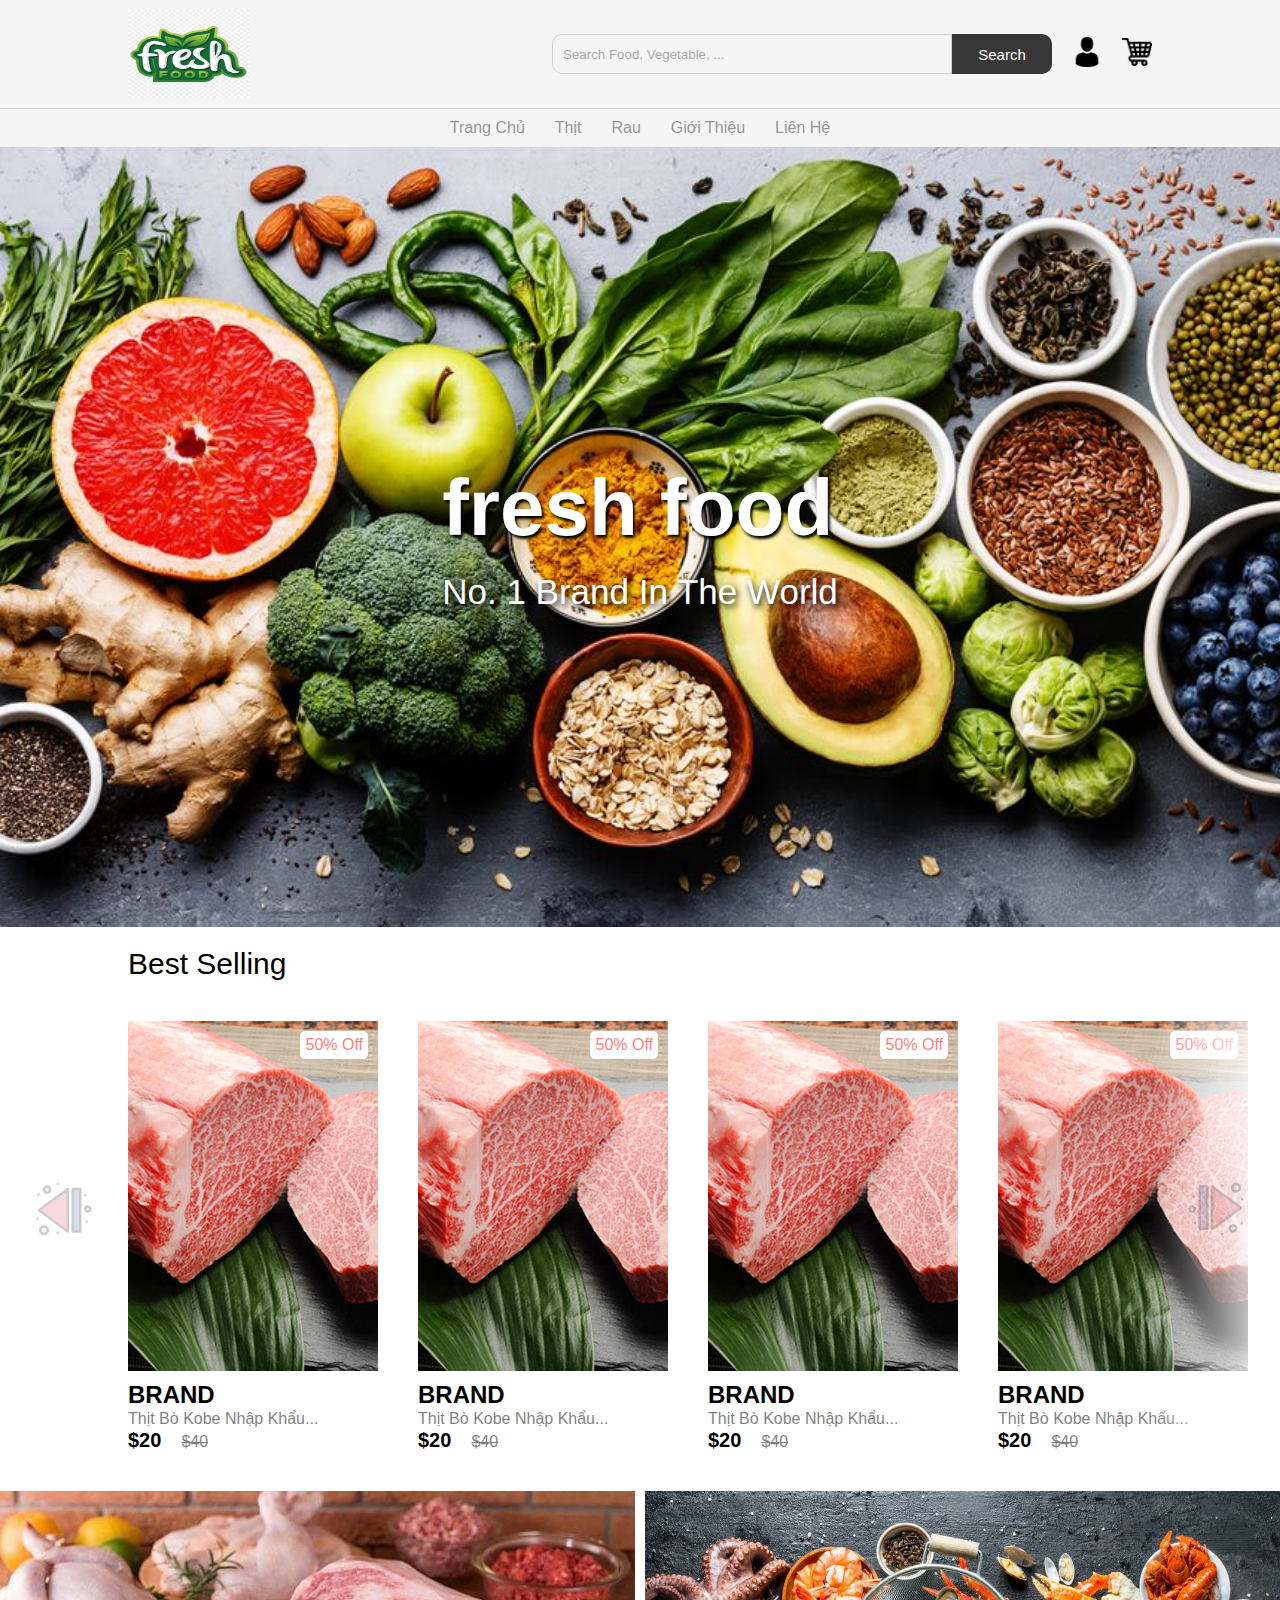
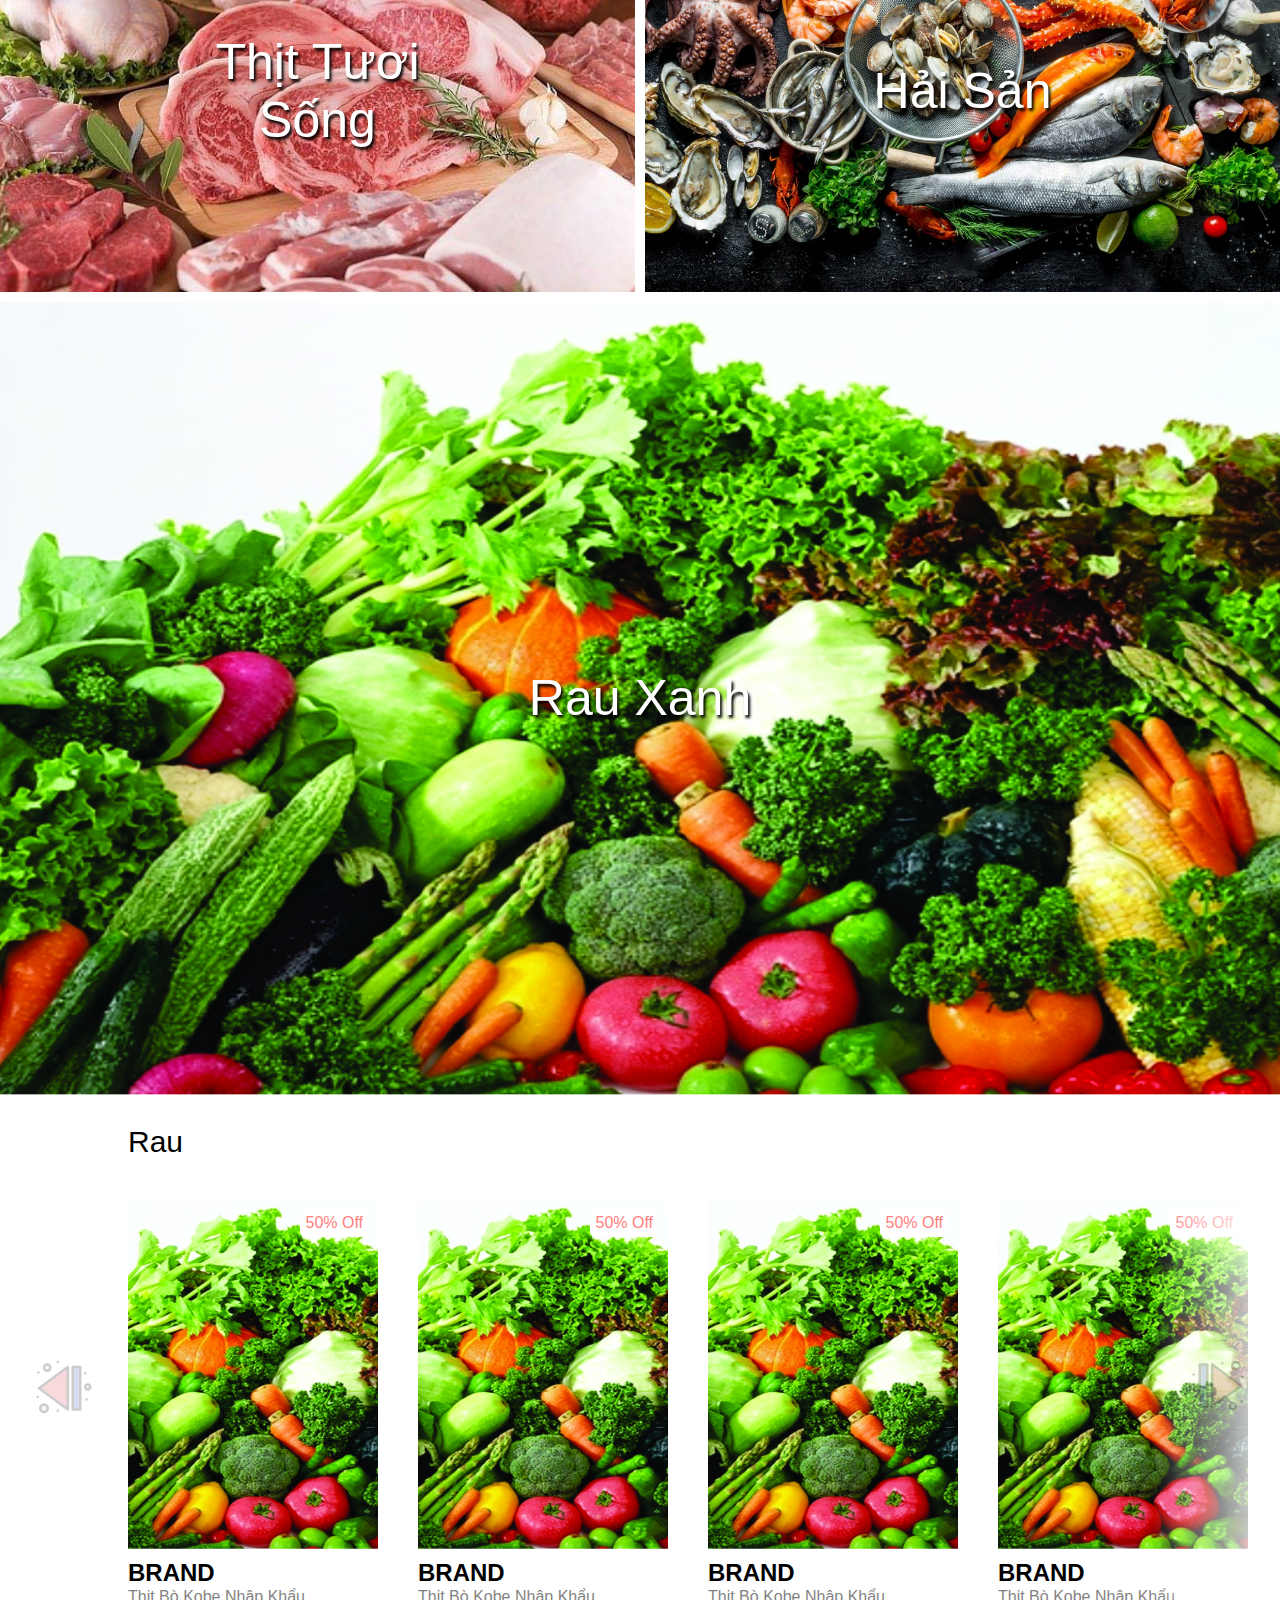
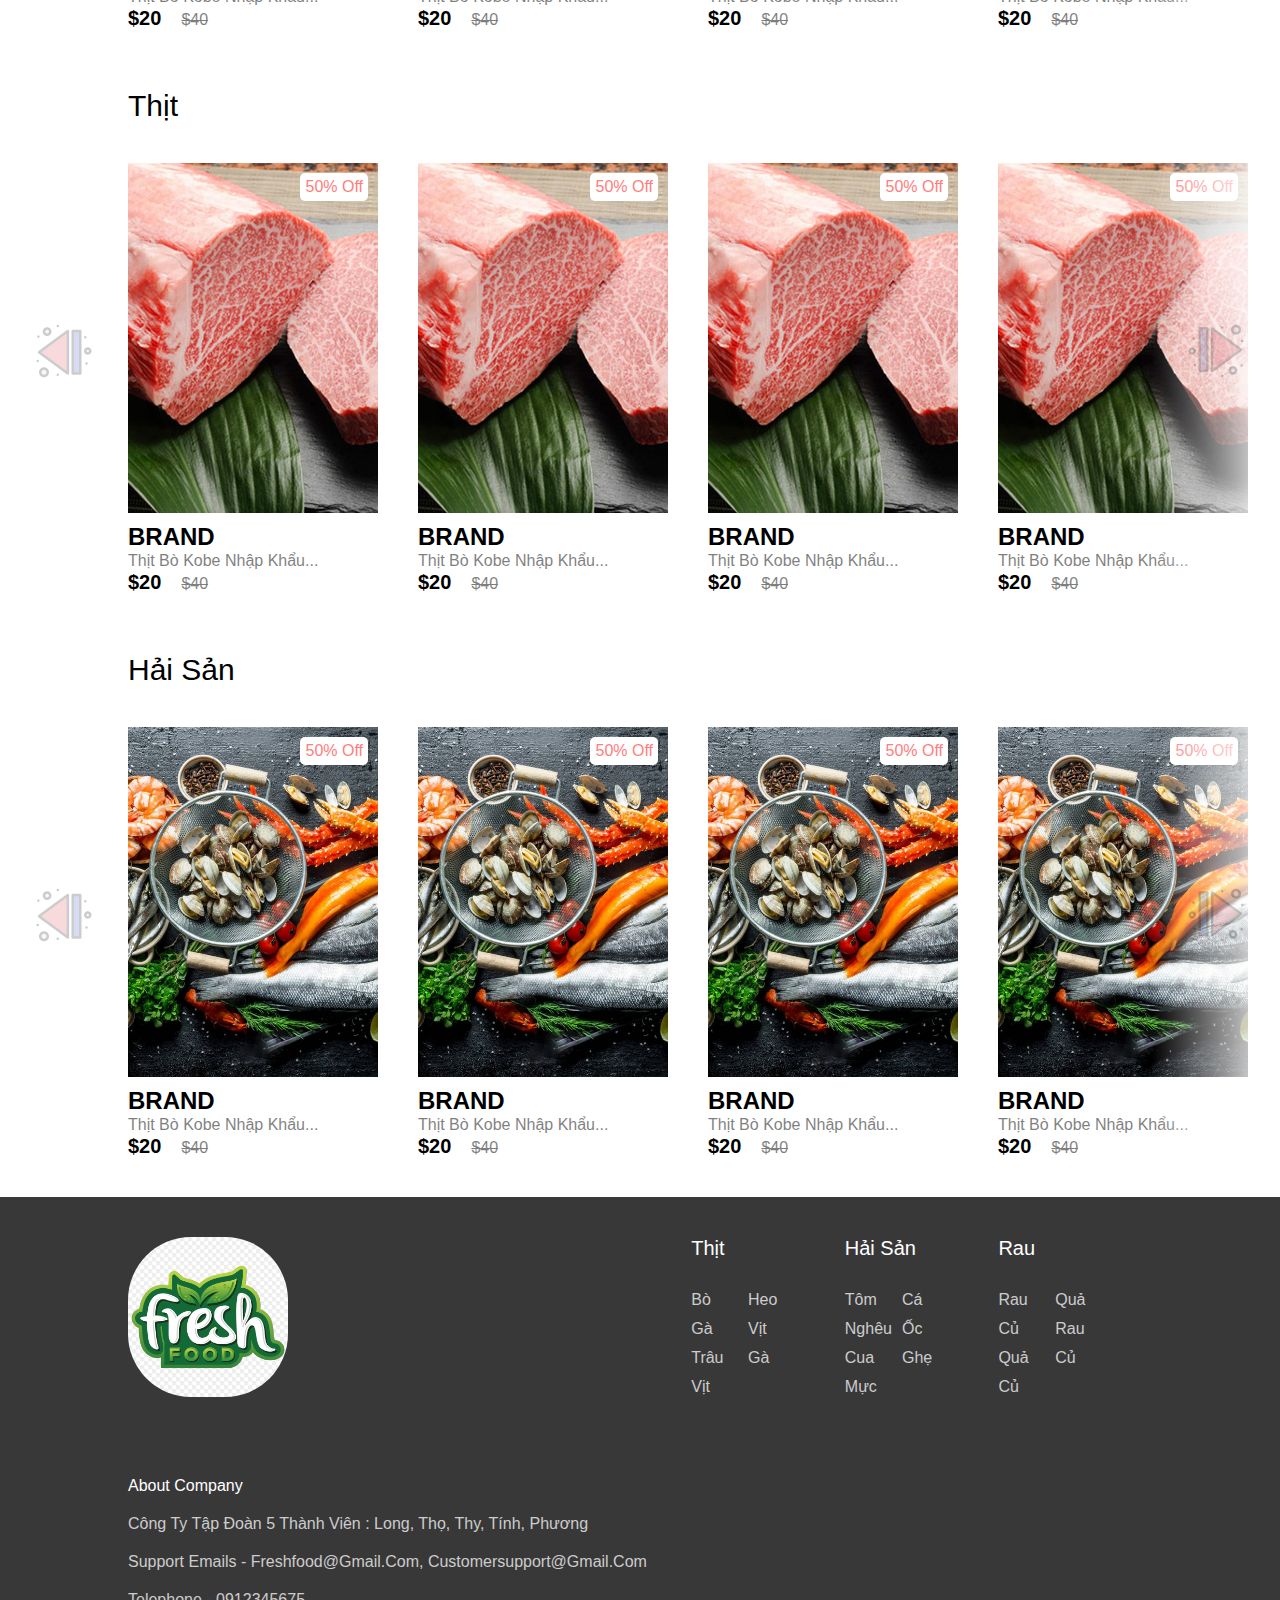
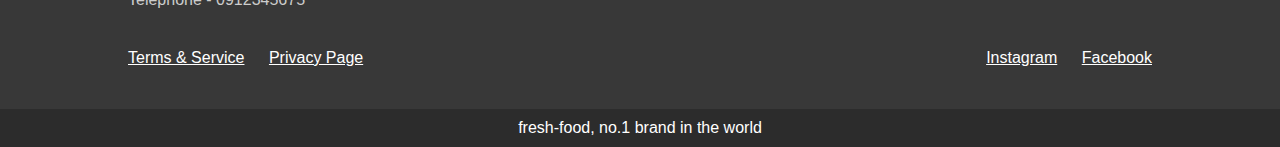
<file: index.html>
<!DOCTYPE html>
<html>
    <head>
        <meta charset="UTF-8" >
        <meta http-equiv="X-UA-Compatible" content="IE=edge">
        <meta name="viewport" content="width=device-width, initial-scale=1.0">
        <title>shop bán hàng</title>
        <link rel="stylesheet"  href="css/home.css">
    </head>
    <body>
       <nav class="navbar"></nav>

       <!-- hero section -->
       <header class="hero-section">
            <div class="content">
                <h1 class="logo">fresh food</h1>
                <p class="sub-heading">no. 1 brand in the world</p>
            </div>
       </header>

       <!-- cards-container -->
       <section class="product">
            <h2 class="product-category">best selling</h2>
            <button class="pre-btn"><img src="image/icons8-arrow-64.png" alt=""></button>
            <button class="nxt-btn"><img src="image/icons8-arrow-64.png" alt=""></button>
            <div class="product-container">
                <div class="product-card">
                    <div class="product-image">
                        <span class="discount-tag">50% off</span>
                        <img src="image/thit-bo-kobe.jpg" class="product-thumb" alt="thit-bo-kobe">
                        <button class="card-btn">add to whislist</button>
                    </div>
                    <div class="product-info">
                        <h2 class="product-brand">brand</h2>
                        <p class="product-short-des">thịt bò kobe nhập khẩu...</p>
                        <span class="price">$20</span><span class="actual-price">$40</span>
                    </div>
                </div>
                <div class="product-card">
                    <div class="product-image">
                        <span class="discount-tag">50% off</span>
                        <img src="image/thit-bo-kobe.jpg" class="product-thumb" alt="thit-bo-kobe">
                        <button class="card-btn">add to whislist</button>
                    </div>
                    <div class="product-info">
                        <h2 class="product-brand">brand</h2>
                        <p class="product-short-des">thịt bò kobe nhập khẩu...</p>
                        <span class="price">$20</span><span class="actual-price">$40</span>
                    </div>
                </div>
                <div class="product-card">
                    <div class="product-image">
                        <span class="discount-tag">50% off</span>
                        <img src="image/thit-bo-kobe.jpg" class="product-thumb" alt="thit-bo-kobe">
                        <button class="card-btn">add to whislist</button>
                    </div>
                    <div class="product-info">
                        <h2 class="product-brand">brand</h2>
                        <p class="product-short-des">thịt bò kobe nhập khẩu...</p>
                        <span class="price">$20</span><span class="actual-price">$40</span>
                    </div>
                </div>
                <div class="product-card">
                    <div class="product-image">
                        <span class="discount-tag">50% off</span>
                        <img src="image/thit-bo-kobe.jpg" class="product-thumb" alt="thit-bo-kobe">
                        <button class="card-btn">add to whislist</button>
                    </div>
                    <div class="product-info">
                        <h2 class="product-brand">brand</h2>
                        <p class="product-short-des">thịt bò kobe nhập khẩu...</p>
                        <span class="price">$20</span><span class="actual-price">$40</span>
                    </div>
                </div>
                <div class="product-card">
                    <div class="product-image">
                        <span class="discount-tag">50% off</span>
                        <img src="image/thit-bo-kobe.jpg" class="product-thumb" alt="thit-bo-kobe">
                        <button class="card-btn">add to whislist</button>
                    </div>
                    <div class="product-info">
                        <h2 class="product-brand">brand</h2>
                        <p class="product-short-des">thịt bò kobe nhập khẩu...</p>
                        <span class="price">$20</span><span class="actual-price">$40</span>
                    </div>
                </div>
                <div class="product-card">
                    <div class="product-image">
                        <span class="discount-tag">50% off</span>
                        <img src="image/thit-bo-kobe.jpg" class="product-thumb" alt="thit-bo-kobe">
                        <button class="card-btn">add to whislist</button>
                    </div>
                    <div class="product-info">
                        <h2 class="product-brand">brand</h2>
                        <p class="product-short-des">thịt bò kobe nhập khẩu...</p>
                        <span class="price">$20</span><span class="actual-price">$40</span>
                    </div>
                </div>
            </div>
       </section>

       <!-- collection -->
        <section class="collection-container">
            <a href="#" class="collection">
                <img src="image/thit-tuoi-song.jpg" alt="">
                <p class="collection-title">thịt tươi sống</p>
            </a>
            <a href="#" class="collection">
                <img src="image/hai-san.jpg" alt="">
                <p class="collection-title">hải sản</p>
            </a>
            <a href="#" class="collection">
                <img src="image/rau xanh.jpg" alt="">
                <p class="collection-title">rau xanh</p>
            </a>
        </section>

        <!-- cards-container -->
        <section class="product">
            <h2 class="product-category">rau</h2>
            <button class="pre-btn"><img src="image/icons8-arrow-64.png" alt=""></button>
            <button class="nxt-btn"><img src="image/icons8-arrow-64.png" alt=""></button>
            <div class="product-container">
                <div class="product-card">
                    <div class="product-image">
                        <span class="discount-tag">50% off</span>
                        <img src="image/rau xanh.jpg" class="product-thumb" alt="thit-bo-kobe">
                        <button class="card-btn">add to whislist</button>
                    </div>
                    <div class="product-info">
                        <h2 class="product-brand">brand</h2>
                        <p class="product-short-des">thịt bò kobe nhập khẩu...</p>
                        <span class="price">$20</span><span class="actual-price">$40</span>
                    </div>
                </div>
                <div class="product-card">
                    <div class="product-image">
                        <span class="discount-tag">50% off</span>
                        <img src="image/rau xanh.jpg" class="product-thumb" alt="thit-bo-kobe">
                        <button class="card-btn">add to whislist</button>
                    </div>
                    <div class="product-info">
                        <h2 class="product-brand">brand</h2>
                        <p class="product-short-des">thịt bò kobe nhập khẩu...</p>
                        <span class="price">$20</span><span class="actual-price">$40</span>
                    </div>
                </div>
                <div class="product-card">
                    <div class="product-image">
                        <span class="discount-tag">50% off</span>
                        <img src="image/rau xanh.jpg" class="product-thumb" alt="thit-bo-kobe">
                        <button class="card-btn">add to whislist</button>
                    </div>
                    <div class="product-info">
                        <h2 class="product-brand">brand</h2>
                        <p class="product-short-des">thịt bò kobe nhập khẩu...</p>
                        <span class="price">$20</span><span class="actual-price">$40</span>
                    </div>
                </div>
                <div class="product-card">
                    <div class="product-image">
                        <span class="discount-tag">50% off</span>
                        <img src="image/rau xanh.jpg" class="product-thumb" alt="thit-bo-kobe">
                        <button class="card-btn">add to whislist</button>
                    </div>
                    <div class="product-info">
                        <h2 class="product-brand">brand</h2>
                        <p class="product-short-des">thịt bò kobe nhập khẩu...</p>
                        <span class="price">$20</span><span class="actual-price">$40</span>
                    </div>
                </div>
                <div class="product-card">
                    <div class="product-image">
                        <span class="discount-tag">50% off</span>
                        <img src="image/rau xanh.jpg" class="product-thumb" alt="thit-bo-kobe">
                        <button class="card-btn">add to whislist</button>
                    </div>
                    <div class="product-info">
                        <h2 class="product-brand">brand</h2>
                        <p class="product-short-des">thịt bò kobe nhập khẩu...</p>
                        <span class="price">$20</span><span class="actual-price">$40</span>
                    </div>
                </div>
                <div class="product-card">
                    <div class="product-image">
                        <span class="discount-tag">50% off</span>
                        <img src="image/rau xanh.jpg" class="product-thumb" alt="thit-bo-kobe">
                        <button class="card-btn">add to whislist</button>
                    </div>
                    <div class="product-info">
                        <h2 class="product-brand">brand</h2>
                        <p class="product-short-des">thịt bò kobe nhập khẩu...</p>
                        <span class="price">$20</span><span class="actual-price">$40</span>
                    </div>
                </div>
            </div>
        </section>

        <!-- cards-container -->
        <section class="product">
            <h2 class="product-category">thịt</h2>
            <button class="pre-btn"><img src="image/icons8-arrow-64.png" alt=""></button>
            <button class="nxt-btn"><img src="image/icons8-arrow-64.png" alt=""></button>
            <div class="product-container">
                <div class="product-card">
                    <div class="product-image">
                        <span class="discount-tag">50% off</span>
                        <img src="image/thit-bo-kobe.jpg" class="product-thumb" alt="thit-bo-kobe">
                        <button class="card-btn">add to whislist</button>
                    </div>
                    <div class="product-info">
                        <h2 class="product-brand">brand</h2>
                        <p class="product-short-des">thịt bò kobe nhập khẩu...</p>
                        <span class="price">$20</span><span class="actual-price">$40</span>
                    </div>
                </div>
                <div class="product-card">
                    <div class="product-image">
                        <span class="discount-tag">50% off</span>
                        <img src="image/thit-bo-kobe.jpg" class="product-thumb" alt="thit-bo-kobe">
                        <button class="card-btn">add to whislist</button>
                    </div>
                    <div class="product-info">
                        <h2 class="product-brand">brand</h2>
                        <p class="product-short-des">thịt bò kobe nhập khẩu...</p>
                        <span class="price">$20</span><span class="actual-price">$40</span>
                    </div>
                </div>
                <div class="product-card">
                    <div class="product-image">
                        <span class="discount-tag">50% off</span>
                        <img src="image/thit-bo-kobe.jpg" class="product-thumb" alt="thit-bo-kobe">
                        <button class="card-btn">add to whislist</button>
                    </div>
                    <div class="product-info">
                        <h2 class="product-brand">brand</h2>
                        <p class="product-short-des">thịt bò kobe nhập khẩu...</p>
                        <span class="price">$20</span><span class="actual-price">$40</span>
                    </div>
                </div>
                <div class="product-card">
                    <div class="product-image">
                        <span class="discount-tag">50% off</span>
                        <img src="image/thit-bo-kobe.jpg" class="product-thumb" alt="thit-bo-kobe">
                        <button class="card-btn">add to whislist</button>
                    </div>
                    <div class="product-info">
                        <h2 class="product-brand">brand</h2>
                        <p class="product-short-des">thịt bò kobe nhập khẩu...</p>
                        <span class="price">$20</span><span class="actual-price">$40</span>
                    </div>
                </div>
                <div class="product-card">
                    <div class="product-image">
                        <span class="discount-tag">50% off</span>
                        <img src="image/thit-bo-kobe.jpg" class="product-thumb" alt="thit-bo-kobe">
                        <button class="card-btn">add to whislist</button>
                    </div>
                    <div class="product-info">
                        <h2 class="product-brand">brand</h2>
                        <p class="product-short-des">thịt bò kobe nhập khẩu...</p>
                        <span class="price">$20</span><span class="actual-price">$40</span>
                    </div>
                </div>
                <div class="product-card">
                    <div class="product-image">
                        <span class="discount-tag">50% off</span>
                        <img src="image/thit-bo-kobe.jpg" class="product-thumb" alt="thit-bo-kobe">
                        <button class="card-btn">add to whislist</button>
                    </div>
                    <div class="product-info">
                        <h2 class="product-brand">brand</h2>
                        <p class="product-short-des">thịt bò kobe nhập khẩu...</p>
                        <span class="price">$20</span><span class="actual-price">$40</span>
                    </div>
                </div>
            </div>
        </section>

        <!-- cards-container -->
        <section class="product">
            <h2 class="product-category">hải sản</h2>
            <button class="pre-btn"><img src="image/icons8-arrow-64.png" alt=""></button>
            <button class="nxt-btn"><img src="image/icons8-arrow-64.png" alt=""></button>
            <div class="product-container">
                <div class="product-card">
                    <div class="product-image">
                        <span class="discount-tag">50% off</span>
                        <img src="image/hai-san.jpg" class="product-thumb" alt="thit-bo-kobe">
                        <button class="card-btn">add to whislist</button>
                    </div>
                    <div class="product-info">
                        <h2 class="product-brand">brand</h2>
                        <p class="product-short-des">thịt bò kobe nhập khẩu...</p>
                        <span class="price">$20</span><span class="actual-price">$40</span>
                    </div>
                </div>
                <div class="product-card">
                    <div class="product-image">
                        <span class="discount-tag">50% off</span>
                        <img src="image/hai-san.jpg" class="product-thumb" alt="thit-bo-kobe">
                        <button class="card-btn">add to whislist</button>
                    </div>
                    <div class="product-info">
                        <h2 class="product-brand">brand</h2>
                        <p class="product-short-des">thịt bò kobe nhập khẩu...</p>
                        <span class="price">$20</span><span class="actual-price">$40</span>
                    </div>
                </div>
                <div class="product-card">
                    <div class="product-image">
                        <span class="discount-tag">50% off</span>
                        <img src="image/hai-san.jpg" class="product-thumb" alt="thit-bo-kobe">
                        <button class="card-btn">add to whislist</button>
                    </div>
                    <div class="product-info">
                        <h2 class="product-brand">brand</h2>
                        <p class="product-short-des">thịt bò kobe nhập khẩu...</p>
                        <span class="price">$20</span><span class="actual-price">$40</span>
                    </div>
                </div>
                <div class="product-card">
                    <div class="product-image">
                        <span class="discount-tag">50% off</span>
                        <img src="image/hai-san.jpg" class="product-thumb" alt="thit-bo-kobe">
                        <button class="card-btn">add to whislist</button>
                    </div>
                    <div class="product-info">
                        <h2 class="product-brand">brand</h2>
                        <p class="product-short-des">thịt bò kobe nhập khẩu...</p>
                        <span class="price">$20</span><span class="actual-price">$40</span>
                    </div>
                </div>
                <div class="product-card">
                    <div class="product-image">
                        <span class="discount-tag">50% off</span>
                        <img src="image/hai-san.jpg" class="product-thumb" alt="thit-bo-kobe">
                        <button class="card-btn">add to whislist</button>
                    </div>
                    <div class="product-info">
                        <h2 class="product-brand">brand</h2>
                        <p class="product-short-des">thịt bò kobe nhập khẩu...</p>
                        <span class="price">$20</span><span class="actual-price">$40</span>
                    </div>
                </div>
                <div class="product-card">
                    <div class="product-image">
                        <span class="discount-tag">50% off</span>
                        <img src="image/hai-san.jpg" class="product-thumb" alt="thit-bo-kobe">
                        <button class="card-btn">add to whislist</button>
                    </div>
                    <div class="product-info">
                        <h2 class="product-brand">brand</h2>
                        <p class="product-short-des">thịt bò kobe nhập khẩu...</p>
                        <span class="price">$20</span><span class="actual-price">$40</span>
                    </div>
                </div>
            </div>
        </section>

        <footer>
        </footer>
        
       <script src="js/nav.js" ></script>
       <script src="js/home.js"></script>
       <script src="js/footer.js"></script>
    </body>
</html>
</file>
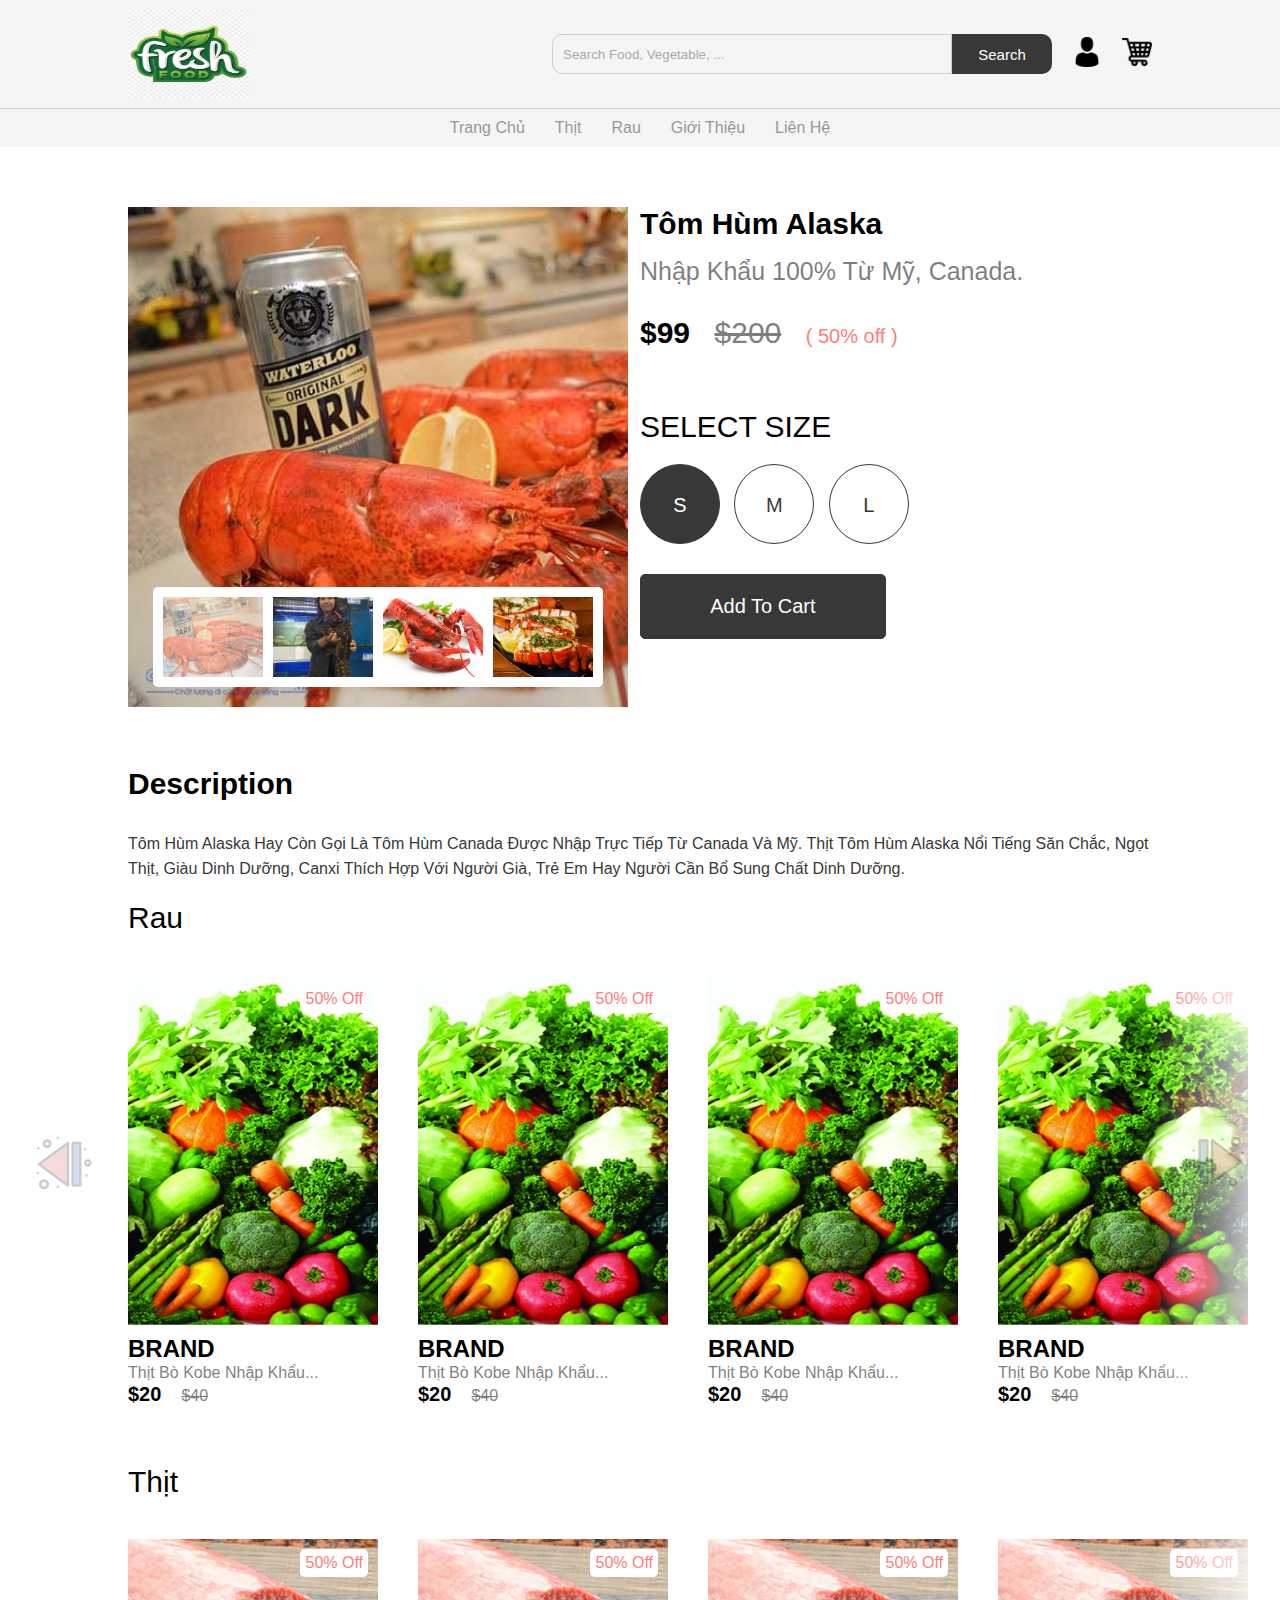
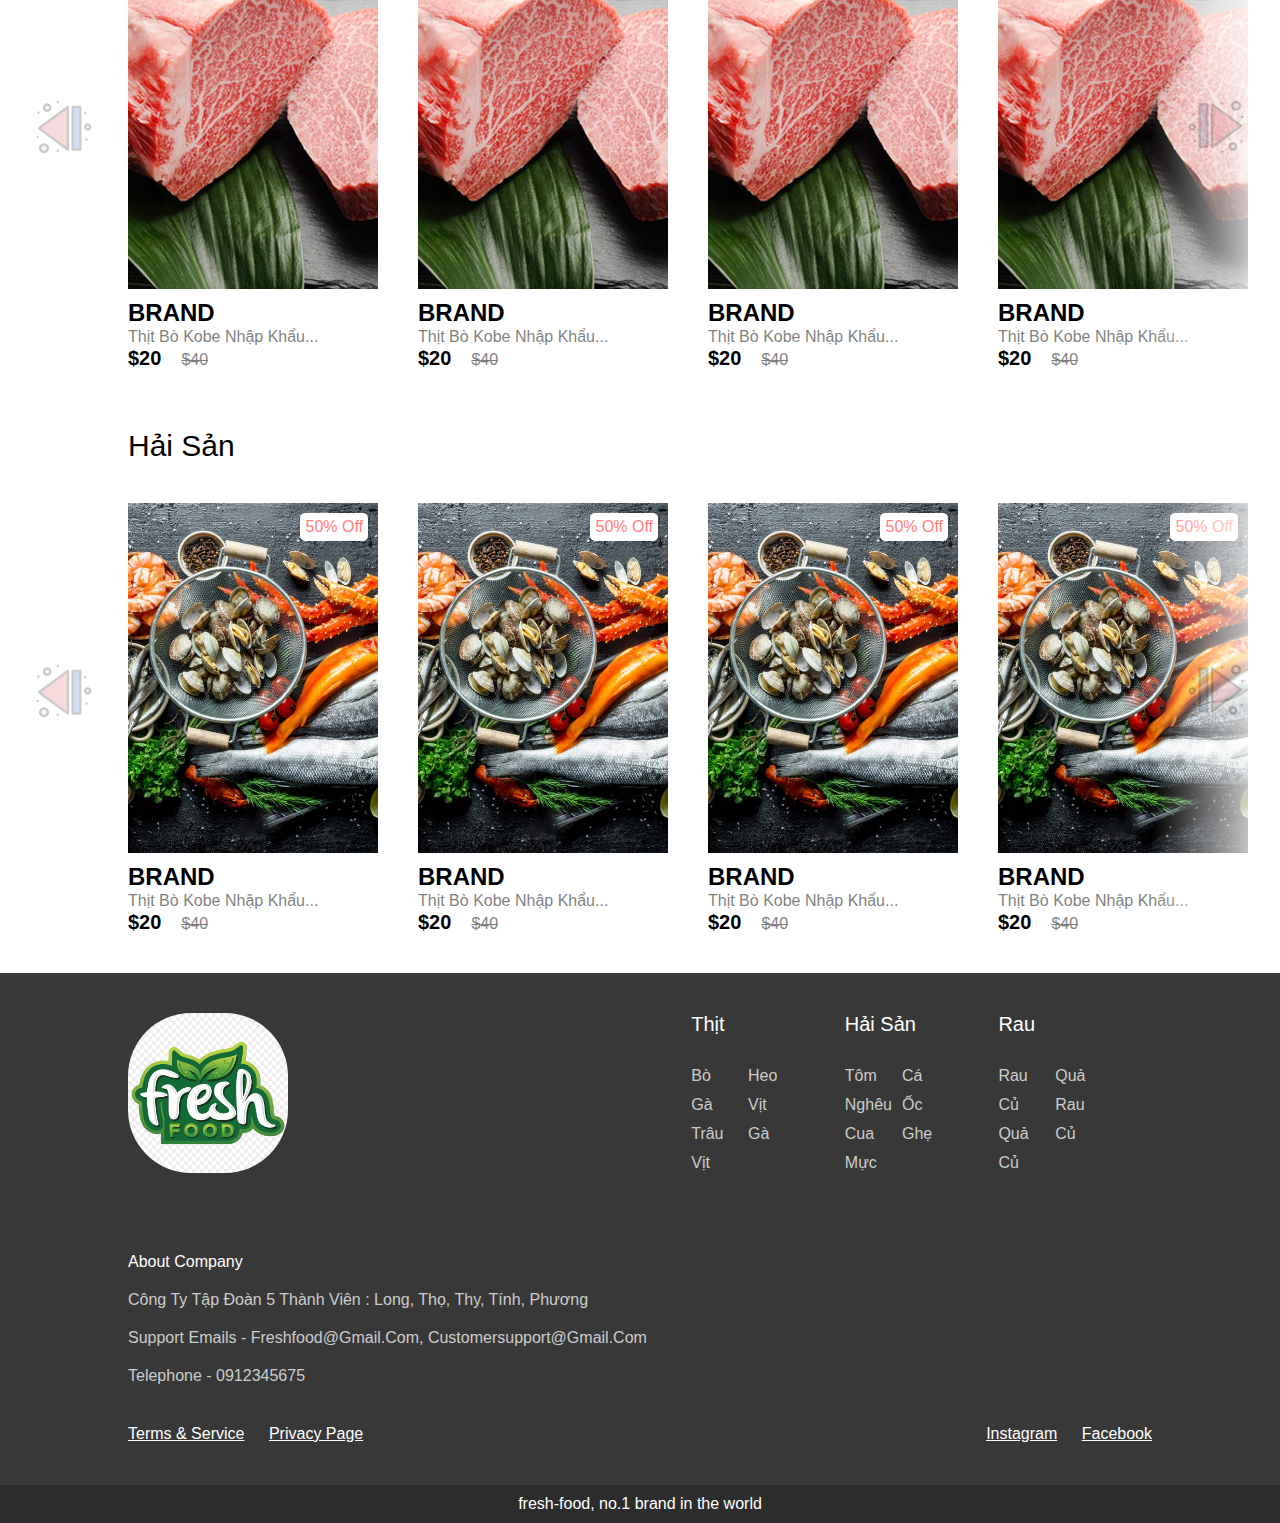
<file: product.html>
<!DOCTYPE html>
<html lang="en">
<head>
    <meta charset="UTF-8">
    <meta http-equiv="X-UA-Compatible" content="IE=edge">
    <meta name="viewport" content="width=device-width, initial-scale=1.0">
    <title>Product</title>
    <link rel="stylesheet" href="css/product.css">
</head>
<body>
    <nav class="navbar"></nav>

    <section class="product-details">
        <div class="image-slider">
            <div class="product-images">
                <img src="image/tom alska 1.jpg" class="active" alt="">
                <img src="image/tom alska 2.jpg" alt="">
                <img src="image/tom alska 3.jpg" alt="">
                <img src="image/tom alska 4.jpg" alt="">
            </div>
        </div>
        <div class="details">
            <h2 class="product-brand">
                tôm hùm alaska
            </h2>
            <p class="product-short-des">nhập khẩu 100% từ mỹ, canada.</p>
            <span class="product-price">$99</span>
            <span class="product-actual-price">$200</span>
            <span class="product-discount">( 50% off )</span>

            <p class="product-sub-heading">select size</p>

            <input type="radio" name="size" value="s" checked hidden id="s-size">
            <label for="s-size" class="size-radio-btn check">s</label>
            <input type="radio" name="size" value="m" hidden id="m-size">
            <label for="m-size" class="size-radio-btn">m</label>
            <input type="radio" name="size" value="l" hidden id="l-size">
            <label for="l-size" class="size-radio-btn">l</label>

            <button class="btn cart-btn">add to cart</button>
        </div>
    </section>

    <section class="detail-des">
        <h2 class="heading">
            description
        </h2>
        <p class="des">Tôm hùm Alaska hay còn gọi là Tôm hùm Canada được nhập trực tiếp từ Canada 
        và Mỹ. Thịt tôm Hùm Alaska nổi tiếng săn chắc, ngọt thịt, giàu dinh dưỡng, canxi thích hợp với người già, 
        trẻ em hay người cần bổ sung chất dinh dưỡng.</p>
    </section>

    <!-- cards-container -->
    <section class="product">
        <h2 class="product-category">rau</h2>
        <button class="pre-btn"><img src="image/icons8-arrow-64.png" alt=""></button>
        <button class="nxt-btn"><img src="image/icons8-arrow-64.png" alt=""></button>
        <div class="product-container">
            <div class="product-card">
                <div class="product-image">
                    <span class="discount-tag">50% off</span>
                    <img src="image/rau xanh.jpg" class="product-thumb" alt="thit-bo-kobe">
                    <button class="card-btn">add to whislist</button>
                </div>
                <div class="product-info">
                    <h2 class="product-brand">brand</h2>
                    <p class="product-short-des">thịt bò kobe nhập khẩu...</p>
                    <span class="price">$20</span><span class="actual-price">$40</span>
                </div>
            </div>
            <div class="product-card">
                <div class="product-image">
                    <span class="discount-tag">50% off</span>
                    <img src="image/rau xanh.jpg" class="product-thumb" alt="thit-bo-kobe">
                    <button class="card-btn">add to whislist</button>
                </div>
                <div class="product-info">
                    <h2 class="product-brand">brand</h2>
                    <p class="product-short-des">thịt bò kobe nhập khẩu...</p>
                    <span class="price">$20</span><span class="actual-price">$40</span>
                </div>
            </div>
            <div class="product-card">
                <div class="product-image">
                    <span class="discount-tag">50% off</span>
                    <img src="image/rau xanh.jpg" class="product-thumb" alt="thit-bo-kobe">
                    <button class="card-btn">add to whislist</button>
                </div>
                <div class="product-info">
                    <h2 class="product-brand">brand</h2>
                    <p class="product-short-des">thịt bò kobe nhập khẩu...</p>
                    <span class="price">$20</span><span class="actual-price">$40</span>
                </div>
            </div>
            <div class="product-card">
                <div class="product-image">
                    <span class="discount-tag">50% off</span>
                    <img src="image/rau xanh.jpg" class="product-thumb" alt="thit-bo-kobe">
                    <button class="card-btn">add to whislist</button>
                </div>
                <div class="product-info">
                    <h2 class="product-brand">brand</h2>
                    <p class="product-short-des">thịt bò kobe nhập khẩu...</p>
                    <span class="price">$20</span><span class="actual-price">$40</span>
                </div>
            </div>
            <div class="product-card">
                <div class="product-image">
                    <span class="discount-tag">50% off</span>
                    <img src="image/rau xanh.jpg" class="product-thumb" alt="thit-bo-kobe">
                    <button class="card-btn">add to whislist</button>
                </div>
                <div class="product-info">
                    <h2 class="product-brand">brand</h2>
                    <p class="product-short-des">thịt bò kobe nhập khẩu...</p>
                    <span class="price">$20</span><span class="actual-price">$40</span>
                </div>
            </div>
            <div class="product-card">
                <div class="product-image">
                    <span class="discount-tag">50% off</span>
                    <img src="image/rau xanh.jpg" class="product-thumb" alt="thit-bo-kobe">
                    <button class="card-btn">add to whislist</button>
                </div>
                <div class="product-info">
                    <h2 class="product-brand">brand</h2>
                    <p class="product-short-des">thịt bò kobe nhập khẩu...</p>
                    <span class="price">$20</span><span class="actual-price">$40</span>
                </div>
            </div>
        </div>
    </section>

    <!-- cards-container -->
    <section class="product">
        <h2 class="product-category">thịt</h2>
        <button class="pre-btn"><img src="image/icons8-arrow-64.png" alt=""></button>
        <button class="nxt-btn"><img src="image/icons8-arrow-64.png" alt=""></button>
        <div class="product-container">
            <div class="product-card">
                <div class="product-image">
                    <span class="discount-tag">50% off</span>
                    <img src="image/thit-bo-kobe.jpg" class="product-thumb" alt="thit-bo-kobe">
                    <button class="card-btn">add to whislist</button>
                </div>
                <div class="product-info">
                    <h2 class="product-brand">brand</h2>
                    <p class="product-short-des">thịt bò kobe nhập khẩu...</p>
                    <span class="price">$20</span><span class="actual-price">$40</span>
                </div>
            </div>
            <div class="product-card">
                <div class="product-image">
                    <span class="discount-tag">50% off</span>
                    <img src="image/thit-bo-kobe.jpg" class="product-thumb" alt="thit-bo-kobe">
                    <button class="card-btn">add to whislist</button>
                </div>
                <div class="product-info">
                    <h2 class="product-brand">brand</h2>
                    <p class="product-short-des">thịt bò kobe nhập khẩu...</p>
                    <span class="price">$20</span><span class="actual-price">$40</span>
                </div>
            </div>
            <div class="product-card">
                <div class="product-image">
                    <span class="discount-tag">50% off</span>
                    <img src="image/thit-bo-kobe.jpg" class="product-thumb" alt="thit-bo-kobe">
                    <button class="card-btn">add to whislist</button>
                </div>
                <div class="product-info">
                    <h2 class="product-brand">brand</h2>
                    <p class="product-short-des">thịt bò kobe nhập khẩu...</p>
                    <span class="price">$20</span><span class="actual-price">$40</span>
                </div>
            </div>
            <div class="product-card">
                <div class="product-image">
                    <span class="discount-tag">50% off</span>
                    <img src="image/thit-bo-kobe.jpg" class="product-thumb" alt="thit-bo-kobe">
                    <button class="card-btn">add to whislist</button>
                </div>
                <div class="product-info">
                    <h2 class="product-brand">brand</h2>
                    <p class="product-short-des">thịt bò kobe nhập khẩu...</p>
                    <span class="price">$20</span><span class="actual-price">$40</span>
                </div>
            </div>
            <div class="product-card">
                <div class="product-image">
                    <span class="discount-tag">50% off</span>
                    <img src="image/thit-bo-kobe.jpg" class="product-thumb" alt="thit-bo-kobe">
                    <button class="card-btn">add to whislist</button>
                </div>
                <div class="product-info">
                    <h2 class="product-brand">brand</h2>
                    <p class="product-short-des">thịt bò kobe nhập khẩu...</p>
                    <span class="price">$20</span><span class="actual-price">$40</span>
                </div>
            </div>
            <div class="product-card">
                <div class="product-image">
                    <span class="discount-tag">50% off</span>
                    <img src="image/thit-bo-kobe.jpg" class="product-thumb" alt="thit-bo-kobe">
                    <button class="card-btn">add to whislist</button>
                </div>
                <div class="product-info">
                    <h2 class="product-brand">brand</h2>
                    <p class="product-short-des">thịt bò kobe nhập khẩu...</p>
                    <span class="price">$20</span><span class="actual-price">$40</span>
                </div>
            </div>
        </div>
    </section>

    <!-- cards-container -->
    <section class="product">
        <h2 class="product-category">hải sản</h2>
        <button class="pre-btn"><img src="image/icons8-arrow-64.png" alt=""></button>
        <button class="nxt-btn"><img src="image/icons8-arrow-64.png" alt=""></button>
        <div class="product-container">
            <div class="product-card">
                <div class="product-image">
                    <span class="discount-tag">50% off</span>
                    <img src="image/hai-san.jpg" class="product-thumb" alt="thit-bo-kobe">
                    <button class="card-btn">add to whislist</button>
                </div>
                <div class="product-info">
                    <h2 class="product-brand">brand</h2>
                    <p class="product-short-des">thịt bò kobe nhập khẩu...</p>
                    <span class="price">$20</span><span class="actual-price">$40</span>
                </div>
            </div>
            <div class="product-card">
                <div class="product-image">
                    <span class="discount-tag">50% off</span>
                    <img src="image/hai-san.jpg" class="product-thumb" alt="thit-bo-kobe">
                    <button class="card-btn">add to whislist</button>
                </div>
                <div class="product-info">
                    <h2 class="product-brand">brand</h2>
                    <p class="product-short-des">thịt bò kobe nhập khẩu...</p>
                    <span class="price">$20</span><span class="actual-price">$40</span>
                </div>
            </div>
            <div class="product-card">
                <div class="product-image">
                    <span class="discount-tag">50% off</span>
                    <img src="image/hai-san.jpg" class="product-thumb" alt="thit-bo-kobe">
                    <button class="card-btn">add to whislist</button>
                </div>
                <div class="product-info">
                    <h2 class="product-brand">brand</h2>
                    <p class="product-short-des">thịt bò kobe nhập khẩu...</p>
                    <span class="price">$20</span><span class="actual-price">$40</span>
                </div>
            </div>
            <div class="product-card">
                <div class="product-image">
                    <span class="discount-tag">50% off</span>
                    <img src="image/hai-san.jpg" class="product-thumb" alt="thit-bo-kobe">
                    <button class="card-btn">add to whislist</button>
                </div>
                <div class="product-info">
                    <h2 class="product-brand">brand</h2>
                    <p class="product-short-des">thịt bò kobe nhập khẩu...</p>
                    <span class="price">$20</span><span class="actual-price">$40</span>
                </div>
            </div>
            <div class="product-card">
                <div class="product-image">
                    <span class="discount-tag">50% off</span>
                    <img src="image/hai-san.jpg" class="product-thumb" alt="thit-bo-kobe">
                    <button class="card-btn">add to whislist</button>
                </div>
                <div class="product-info">
                    <h2 class="product-brand">brand</h2>
                    <p class="product-short-des">thịt bò kobe nhập khẩu...</p>
                    <span class="price">$20</span><span class="actual-price">$40</span>
                </div>
            </div>
            <div class="product-card">
                <div class="product-image">
                    <span class="discount-tag">50% off</span>
                    <img src="image/hai-san.jpg" class="product-thumb" alt="thit-bo-kobe">
                    <button class="card-btn">add to whislist</button>
                </div>
                <div class="product-info">
                    <h2 class="product-brand">brand</h2>
                    <p class="product-short-des">thịt bò kobe nhập khẩu...</p>
                    <span class="price">$20</span><span class="actual-price">$40</span>
                </div>
            </div>
        </div>
    </section>

    <footer></footer>

    <script src="js/nav.js"></script>
    <script src="js/footer.js"></script>
    <script src="js/home.js"></script>
    <script src="js/product.js"></script>
</body>
</html>
</file>
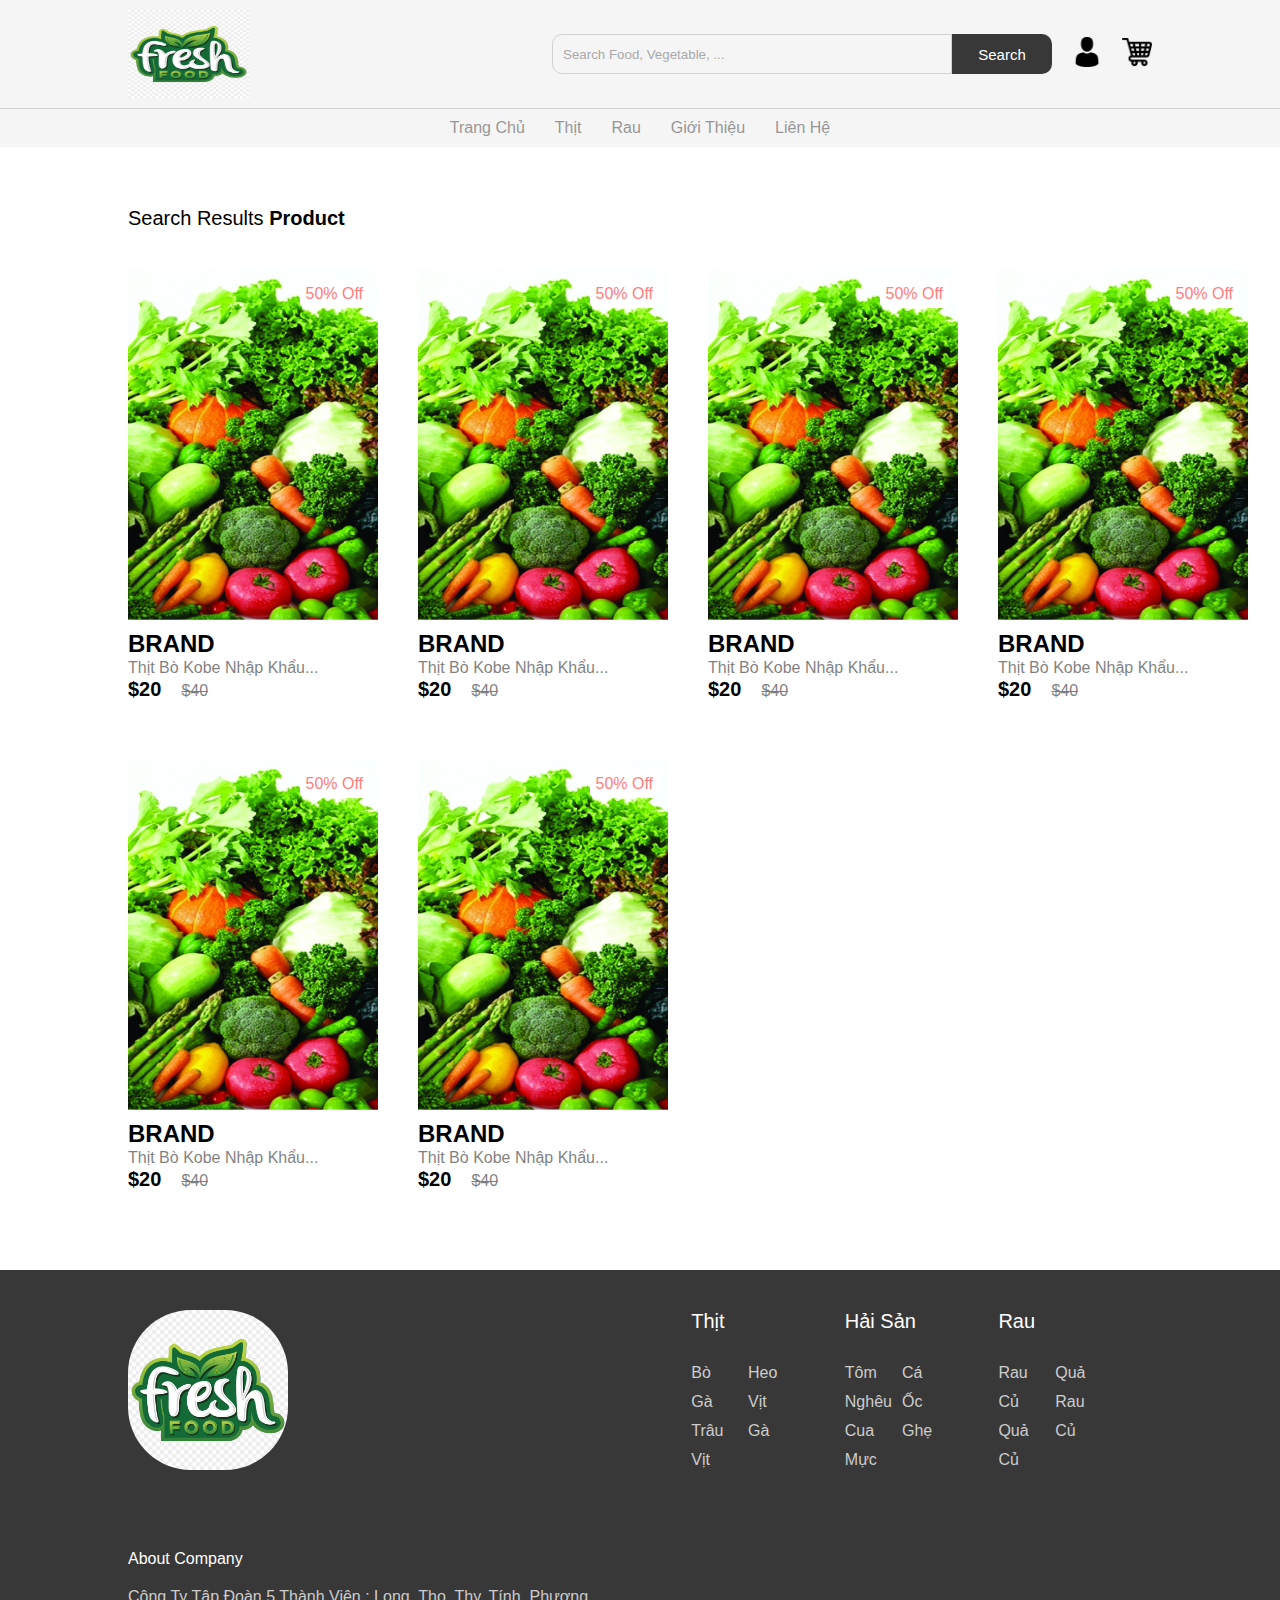
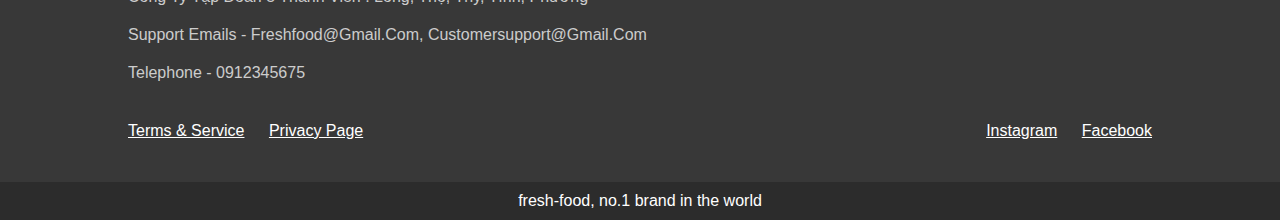
<file: search.html>
<!DOCTYPE html>
<html lang="en">
<head>
    <meta charset="UTF-8">
    <meta http-equiv="X-UA-Compatible" content="IE=edge">
    <meta name="viewport" content="width=device-width, initial-scale=1.0">
    <title>Search Results for</title>
    <link rel="stylesheet" href="css/home.css">
    <link rel="stylesheet" href="css/search.css">
</head>
<body>
    <nav class="navbar"></nav>

    <section class="search-results">
        <h2 class="heading">search results <span>product</span> </h2>
        <div class="product-container">
            <div class="product-card">
                <div class="product-image">
                    <span class="discount-tag">50% off</span>
                    <img src="image/rau xanh.jpg" class="product-thumb" alt="thit-bo-kobe">
                    <button class="card-btn">add to cart</button>
                </div>
                <div class="product-info">
                    <h2 class="product-brand">brand</h2>
                    <p class="product-short-des">thịt bò kobe nhập khẩu...</p>
                    <span class="price">$20</span><span class="actual-price">$40</span>
                </div>
            </div>
            <div class="product-card">
                <div class="product-image">
                    <span class="discount-tag">50% off</span>
                    <img src="image/rau xanh.jpg" class="product-thumb" alt="thit-bo-kobe">
                    <button class="card-btn">add to cart</button>
                </div>
                <div class="product-info">
                    <h2 class="product-brand">brand</h2>
                    <p class="product-short-des">thịt bò kobe nhập khẩu...</p>
                    <span class="price">$20</span><span class="actual-price">$40</span>
                </div>
            </div>
            <div class="product-card">
                <div class="product-image">
                    <span class="discount-tag">50% off</span>
                    <img src="image/rau xanh.jpg" class="product-thumb" alt="thit-bo-kobe">
                    <button class="card-btn">add to cart</button>
                </div>
                <div class="product-info">
                    <h2 class="product-brand">brand</h2>
                    <p class="product-short-des">thịt bò kobe nhập khẩu...</p>
                    <span class="price">$20</span><span class="actual-price">$40</span>
                </div>
            </div>
            <div class="product-card">
                <div class="product-image">
                    <span class="discount-tag">50% off</span>
                    <img src="image/rau xanh.jpg" class="product-thumb" alt="thit-bo-kobe">
                    <button class="card-btn">add to cart</button>
                </div>
                <div class="product-info">
                    <h2 class="product-brand">brand</h2>
                    <p class="product-short-des">thịt bò kobe nhập khẩu...</p>
                    <span class="price">$20</span><span class="actual-price">$40</span>
                </div>
            </div>
            <div class="product-card">
                <div class="product-image">
                    <span class="discount-tag">50% off</span>
                    <img src="image/rau xanh.jpg" class="product-thumb" alt="thit-bo-kobe">
                    <button class="card-btn">add to cart</button>
                </div>
                <div class="product-info">
                    <h2 class="product-brand">brand</h2>
                    <p class="product-short-des">thịt bò kobe nhập khẩu...</p>
                    <span class="price">$20</span><span class="actual-price">$40</span>
                </div>
            </div>
            <div class="product-card">
                <div class="product-image">
                    <span class="discount-tag">50% off</span>
                    <img src="image/rau xanh.jpg" class="product-thumb" alt="thit-bo-kobe">
                    <button class="card-btn">add to cart</button>
                </div>
                <div class="product-info">
                    <h2 class="product-brand">brand</h2>
                    <p class="product-short-des">thịt bò kobe nhập khẩu...</p>
                    <span class="price">$20</span><span class="actual-price">$40</span>
                </div>
            </div>
        </div>
    </section>

    <footer></footer>

    <script src="js/nav.js"></script>
    <script src="js/footer.js"></script>
</body>
</html>
</file>
<file: css/home.css>
@import 'nav.css';
@import 'footer.css';

.hero-section{
    width: 100%;
    height: calc(100vh - 120px);
    background-image: url('../image/header.jpg');
    background-size: cover;
    display: flex;
    justify-content: center;
    align-items: center;
}

.hero-section .logo{
    height: 100px;
    color: #fff;
    display: block;
    margin: auto;
    font-size: 80px;
    text-shadow: 2px 3px 3px #000;
}

.hero-section .sub-heading{
    margin-top: 10px;
    text-align: center;
    color: #fff;
    text-transform: capitalize;
    font-size: 35px;
    font-weight: 300;
    text-shadow: 2px 3px 6px #000;
}

/* product */
.product{
    position: relative;
    overflow: hidden;
    padding: 20px 0;
}

.product-category{
    padding: 0 10vw;
    font-size: 30px;
    font-weight: 500;
    margin-bottom: 40px;
    text-transform: capitalize;
}

.product-container{
    padding: 0 10vw;
    display: flex;
    overflow: auto;
    scroll-behavior:smooth ;
}

.product-container::-webkit-scrollbar{
    display: none;
}

.product-card{
    flex: 0 0 auto;
    width: 250px;
    height: 450px;
    margin-right: 40px;
}

.product-image{
    position: relative;
    width: 100%;
    height: 350px;
    overflow: hidden;
}

.product-thumb{
    width: 100%;
    height: 350px;
    object-fit: cover;
}

.discount-tag{
    position: absolute;
    background:#fff;
    padding: 5px;
    border-radius: 5px;
    color: #ff7d7d ;
    right: 10px;
    top: 10px;
    text-transform: capitalize;
}

.card-btn{
    position: absolute;
    bottom: 10px;
    left: 50%;
    transform: translateX(-50%);
    padding: 10px;
    width: 90%;
    text-transform: capitalize;
    border: none;
    outline: none;
    background:#fff;
    border-radius: 5px;
    transition: 0.5s;
    cursor: pointer;
    opacity: 0;
}
.product-card:hover .card-btn{
    opacity: 1;
}

.card-btn:hover{
    background: #efefef;
}

.product-info{
    width: 100%;
    height: 100px;
    padding-top: 10px;
}

.product-brand{
    text-transform: uppercase;
}

.product-short-des{
    width: 100%;
    height: 20px;
    line-height: 20px;
    overflow: hidden;
    opacity: 0.5;
    text-transform: capitalize;
}

.price{
    font-weight: 900;
    font-size: 20px;
}

.actual-price{
    margin-left: 20px;
    opacity: 0.5;
    text-decoration: line-through;
}

.pre-btn, .nxt-btn{
    border: none;
    width: 10vw;
    height: 100%;
    position: absolute;
    top: 0;
    display: flex;
    justify-content: center;
    align-items: center;
    background: linear-gradient(90deg,rgba(255,255,255,0) 0%,#fff 100%);
    cursor: pointer;
    z-index: 8;
}

.pre-btn{
    left: 0;
    transform: rotate(180deg);
}

.nxt-btn{
    right: 0;
}

.pre-btn img, .nxt-btn img{
    opacity: 0.2;
}

.pre-btn:hover img, .nxt-btn:hover img{
    opacity: 1;

}

.collection-container{
    width: 100%;
    display: grid;
    grid-template-columns: repeat(2, 1fr);
    grid-gap: 10px;
}

.collection{
    position: relative;
}

.collection img{
    width: 100%;
    height: 100%;
    object-fit: cover;
}

.collection p{
    position: absolute;
    top: 50%;
    left: 50%;
    transform: translate(-50%, -50%);
    text-align: center;
    color: #fff;
    font-size: 50px;
    text-transform: capitalize;
    text-shadow: 2px 3px 3px #000;
}

.collection:nth-child(3){
    grid-column: span 2;
    margin-bottom: 10px;
}
</file>
<file: css/product.css>
@import 'nav.css';
@import 'footer.css';
@import 'home.css';

.product-details{
    width: 100%;
    padding: 60px 10vw;
    display: flex;
    justify-content: space-between;
}

.image-slider{
    width: 500px;
    height: 500px;
    position: relative;
    background-image: url('../image/tom\ alska\ 1.jpg');
    background-size: cover;
}

.product-images{
    position: absolute;
    bottom: 20px;
    left: 50%;
    transform: translateX(-50%);
    width: 90%;
    background: #fff;
    border-radius: 5px;
    display: grid;
    grid-template-columns: repeat(4, 1fr);
    height: 100px;
    grid-gap: 10px;
    padding: 10px;
}

.product-images img{
    width: 100%;
    height: 80px;
    object-fit: cover;
    cursor: pointer;
}

.product-images img.active{
    opacity: 0.5;
}

.details{
    width: 50%;
}

.details .product-brand{
    text-transform: capitalize;
    font-size: 30px;
}

.details .product-short-des{
    font-size: 25px;
    line-height: 30px;
    height: auto;
    margin: 15px 0 30px;
}

.product-price{
    font-weight: 700;
    font-size: 30px;
}

.product-actual-price{
    font-size: 30px;
    opacity: 0.5;
    text-decoration: line-through;
    margin: 0 20px;
    font-weight: 300;
}

.product-discount{
    color: #ff7d7d;
    font-size: 20px;
}

.product-sub-heading{
    font-size: 30px;
    text-transform: uppercase;
    margin: 60px 0 10px;
    font-weight: 300;
}

.size-radio-btn{
    display: inline-block;
    width: 80px;
    height: 80px;
    text-align: center;
    font-size: 20px;
    border: 1px solid #383838;
    border-radius: 50%;
    margin: 10px;
    margin-left: 0;
    line-height: 80px;
    text-transform: uppercase;
    color: #383838;
    cursor: pointer;
}

.size-radio-btn.check{
    background: #383838;
    color: #fff;
}

.btn{
    width: 48%;
    padding: 20px;
    border-radius: 5px;
    background: none;
    border: 1px solid #383838;
    color: #383838;
    font-size: 20px;
    cursor: pointer;
    margin: 20px 0;
    text-transform: capitalize;
}

.cart-btn{
    margin-right: 2%;
    background: #383838;
    color: #fff;
}

.detail-des{
    padding: 0 10vw;
    text-transform: capitalize;
}
.heading{
    font-size: 30px;
    margin-bottom: 30px;
}

.des{
    color: #383838 ;
    line-height: 25px;
}
</file>
<file: css/search.css>
.search-results{
    width: 100%;
    padding: 60px 0;
}

.heading{
    font-size: 20px;
    text-transform: capitalize;
    font-weight: 400;
    margin-bottom: 40px;
    padding: 0 10vw;
}

.heading span{
    font-weight: 700; 
}

.product-container{
    display: grid;
    grid-template-columns: repeat(4, 1fr);
    height:auto;
    grid-row-gap: 40px;
}
</file>
